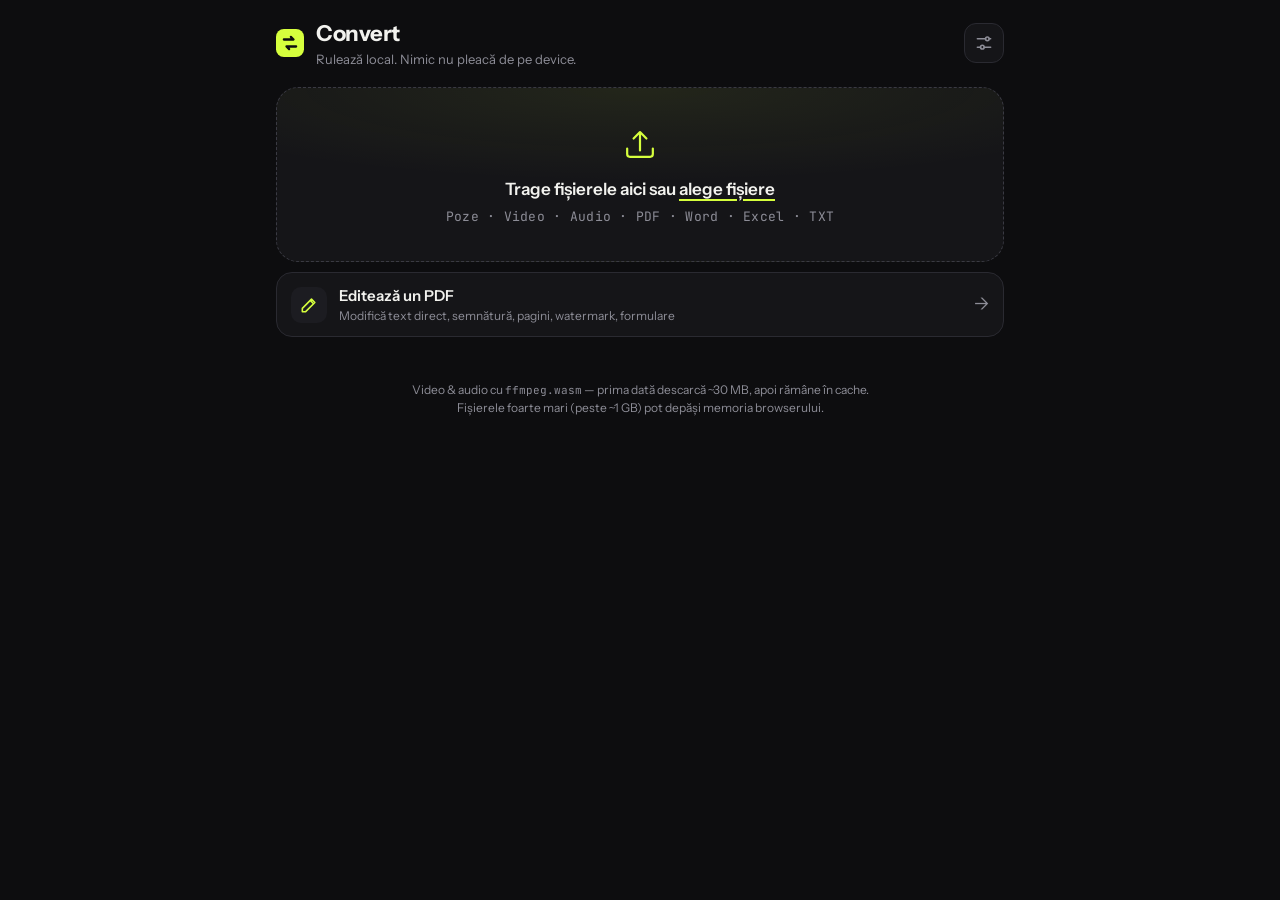
<file: index.html>
<!doctype html>
<html lang="ro">
<head>
<meta charset="utf-8">
<meta name="viewport" content="width=device-width, initial-scale=1, maximum-scale=1, user-scalable=no, viewport-fit=cover">
<title>Convert</title>
<meta name="description" content="Convertor local de fișiere: poze, video, audio, PDF, Word. Fără limite, fără upload.">
<meta name="theme-color" content="#0d0d0f">
<meta name="apple-mobile-web-app-capable" content="yes">
<meta name="mobile-web-app-capable" content="yes">
<meta name="apple-mobile-web-app-status-bar-style" content="black-translucent">
<meta name="apple-mobile-web-app-title" content="Convert">
<link rel="manifest" href="manifest.webmanifest">
<link rel="icon" href="icon.svg" type="image/svg+xml">
<link rel="apple-touch-icon" href="icon-180.png">
<link rel="preconnect" href="https://fonts.googleapis.com">
<link rel="preconnect" href="https://fonts.gstatic.com" crossorigin>
<link href="https://fonts.googleapis.com/css2?family=Instrument+Sans:wght@400;500;600;700&family=JetBrains+Mono:wght@400;600&display=swap" rel="stylesheet">
<link rel="stylesheet" href="style.css">
</head>
<body>
<div class="app">
  <header class="top">
    <div class="brand">
      <span class="logo" aria-hidden="true">
        <svg viewBox="0 0 32 32" width="28" height="28"><rect width="32" height="32" rx="9" fill="var(--accent)"/><path d="M9 12h11l-3-3M23 20H12l3 3" stroke="#0d0d0f" stroke-width="2.6" fill="none" stroke-linecap="round" stroke-linejoin="round"/></svg>
      </span>
      <div>
        <h1>Convert</h1>
        <p class="tag">Rulează local. Nimic nu pleacă de pe device.</p>
      </div>
    </div>
    <button class="icon-btn" id="settingsBtn" aria-label="Setări" title="Setări">
      <svg viewBox="0 0 24 24" width="20" height="20"><path fill="none" stroke="currentColor" stroke-width="1.8" stroke-linecap="round" d="M4 7h10M18 7h2M4 17h4M12 17h8"/><circle cx="16" cy="7" r="2.2" fill="none" stroke="currentColor" stroke-width="1.8"/><circle cx="10" cy="17" r="2.2" fill="none" stroke="currentColor" stroke-width="1.8"/></svg>
    </button>
  </header>

  <section class="settings" id="settings" hidden>
    <div class="set-grid">
      <label class="set">
        <span>Calitate JPG / WebP <b id="qVal">90</b></span>
        <input type="range" id="optQuality" min="40" max="100" value="90">
      </label>
      <label class="set">
        <span>Calitate video</span>
        <select id="optVideoQ">
          <option value="20">Mare (fișier mai mare)</option>
          <option value="23" selected>Normală</option>
          <option value="28">Mică (fișier mic)</option>
        </select>
      </label>
      <label class="set">
        <span>Rezoluție PDF → poze</span>
        <select id="optDpi">
          <option value="1.5">108 dpi (rapid)</option>
          <option value="2.5" selected>180 dpi</option>
          <option value="4.17">300 dpi (print)</option>
        </select>
      </label>
      <label class="set">
        <span>GIF: lățime / fps</span>
        <span class="pair">
          <select id="optGifW"><option value="320">320px</option><option value="480" selected>480px</option><option value="720">720px</option><option value="-1">original</option></select>
          <select id="optGifFps"><option>10</option><option selected>15</option><option>24</option></select>
        </span>
      </label>
      <label class="set">
        <span>Poze: latura maximă</span>
        <select id="optMaxImg">
          <option value="0" selected>Original</option>
          <option value="3840">3840 px (4K)</option>
          <option value="2560">2560 px</option>
          <option value="1920">1920 px</option>
          <option value="1280">1280 px</option>
          <option value="800">800 px</option>
        </select>
      </label>
      <label class="set">
        <span>Video: rezoluție maximă</span>
        <select id="optMaxVid">
          <option value="0" selected>Originală</option>
          <option value="1080">1080p</option>
          <option value="720">720p</option>
          <option value="480">480p</option>
        </select>
      </label>
      <label class="set check">
        <input type="checkbox" id="optForceH264">
        <span>Video: re-encodează mereu în H.264 <small>(tăiere exactă la cadru, merge pe orice device, dar e mai lent)</small></span>
      </label>
      <label class="set check">
        <input type="checkbox" id="optMergePdf" checked>
        <span>Mai multe poze → PDF: <small>toate într-un singur PDF</small></span>
      </label>
    </div>
  </section>

  <label class="drop" id="drop">
    <input type="file" id="fileInput" multiple>
    <div class="drop-inner">
      <div class="drop-icon" aria-hidden="true">
        <svg viewBox="0 0 48 48" width="44" height="44"><path d="M24 31V11m0 0-7 7m7-7 7 7" fill="none" stroke="currentColor" stroke-width="2.4" stroke-linecap="round" stroke-linejoin="round"/><path d="M10 29v6a3 3 0 0 0 3 3h22a3 3 0 0 0 3-3v-6" fill="none" stroke="currentColor" stroke-width="2.4" stroke-linecap="round"/></svg>
      </div>
      <p class="drop-title"><span class="desk">Trage fișierele aici sau </span><u>alege fișiere</u></p>
      <p class="drop-sub">Poze · Video · Audio · PDF · Word · Excel · TXT</p>
    </div>
  </label>

  <a class="edit-link" href="edit.html">
    <span class="el-ico" aria-hidden="true"><svg viewBox="0 0 24 24" width="20" height="20"><path d="M4 20h4L19 9l-4-4L4 16v4Z" fill="none" stroke="currentColor" stroke-width="1.9" stroke-linejoin="round"/><path d="m13.5 6.5 4 4" stroke="currentColor" stroke-width="1.9"/></svg></span>
    <span><b>Editează un PDF</b><small>Modifică text direct, semnătură, pagini, watermark, formulare</small></span>
    <span class="el-arrow" aria-hidden="true">→</span>
  </a>

  <section class="bulk" id="bulk" hidden>
    <div class="bulk-row">
      <span class="bulk-label">Toate în</span>
      <div class="chips" id="bulkChips"></div>
    </div>
    <div class="bulk-actions">
      <button class="btn ghost" id="clearBtn">Golește</button>
      <button class="btn ghost" id="zipBtn" hidden>Descarcă tot (.zip)</button>
      <button class="btn primary" id="goBtn">Convertește tot</button>
    </div>
  </section>

  <ul class="queue" id="queue"></ul>

  <footer class="foot">
    <p>Video &amp; audio cu <span class="mono">ffmpeg.wasm</span> — prima dată descarcă ~30 MB, apoi rămâne în cache. Fișierele foarte mari (peste ~1 GB) pot depăși memoria browserului.</p>
  </footer>
</div>

<template id="itemTpl">
  <li class="item">
    <div class="thumb"><span class="ext"></span></div>
    <div class="body">
      <div class="row1">
        <span class="name"></span>
        <button class="x" aria-label="Scoate">×</button>
      </div>
      <div class="meta"><span class="size"></span><span class="arrow">→</span><span class="target">alege format</span></div>
      <div class="chips targets"></div>
      <div class="tools" hidden>
        <button class="tool-toggle" type="button">✂ Taie · Loop · Sunet</button>
        <div class="trim" hidden>
          <div class="pv-wrap"><video class="pv" playsinline muted preload="metadata"></video></div>
          <div class="tl" hidden>
            <div class="tl-track"><div class="tl-sel"></div><div class="tl-head"></div></div>
            <input type="range" class="tl-a" min="0" max="1000" value="0" step="1" aria-label="Început">
            <input type="range" class="tl-b" min="0" max="1000" value="1000" step="1" aria-label="Final">
          </div>
          <div class="trim-row">
            <label>De la <input class="t-start" placeholder="0:00" autocomplete="off"></label>
            <button type="button" class="mini set-a" title="Începe de la cadrul curent">⇤ aici</button>
            <label>Până la <input class="t-end" placeholder="final" autocomplete="off"></label>
            <button type="button" class="mini set-b" title="Termină la cadrul curent">aici ⇥</button>
            <span class="dur"></span>
          </div>
          <div class="trim-row">
            <label>Loop
              <select class="t-loop">
                <option value="off">fără</option>
                <option value="2">×2</option>
                <option value="3">×3</option>
                <option value="5">×5</option>
                <option value="10">×10</option>
                <option value="until">până la… sec</option>
                <option value="boom" class="vid-only">boomerang ⇄</option>
              </select>
            </label>
            <label class="t-secs-wrap" hidden><input class="t-secs" type="number" min="1" max="3600" value="15" inputmode="numeric"> sec</label>
            <label class="chk t-mute-wrap"><input type="checkbox" class="t-mute"> Fără sunet</label>
          </div>
        </div>
      </div>
      <div class="status">
        <div class="bar"><i></i></div>
        <span class="msg"></span>
      </div>
      <div class="outs"></div>
    </div>
  </li>
</template>

<div class="toast" id="toast" hidden></div>
<script type="module" src="app.js"></script>
</body>
</html>
</file>
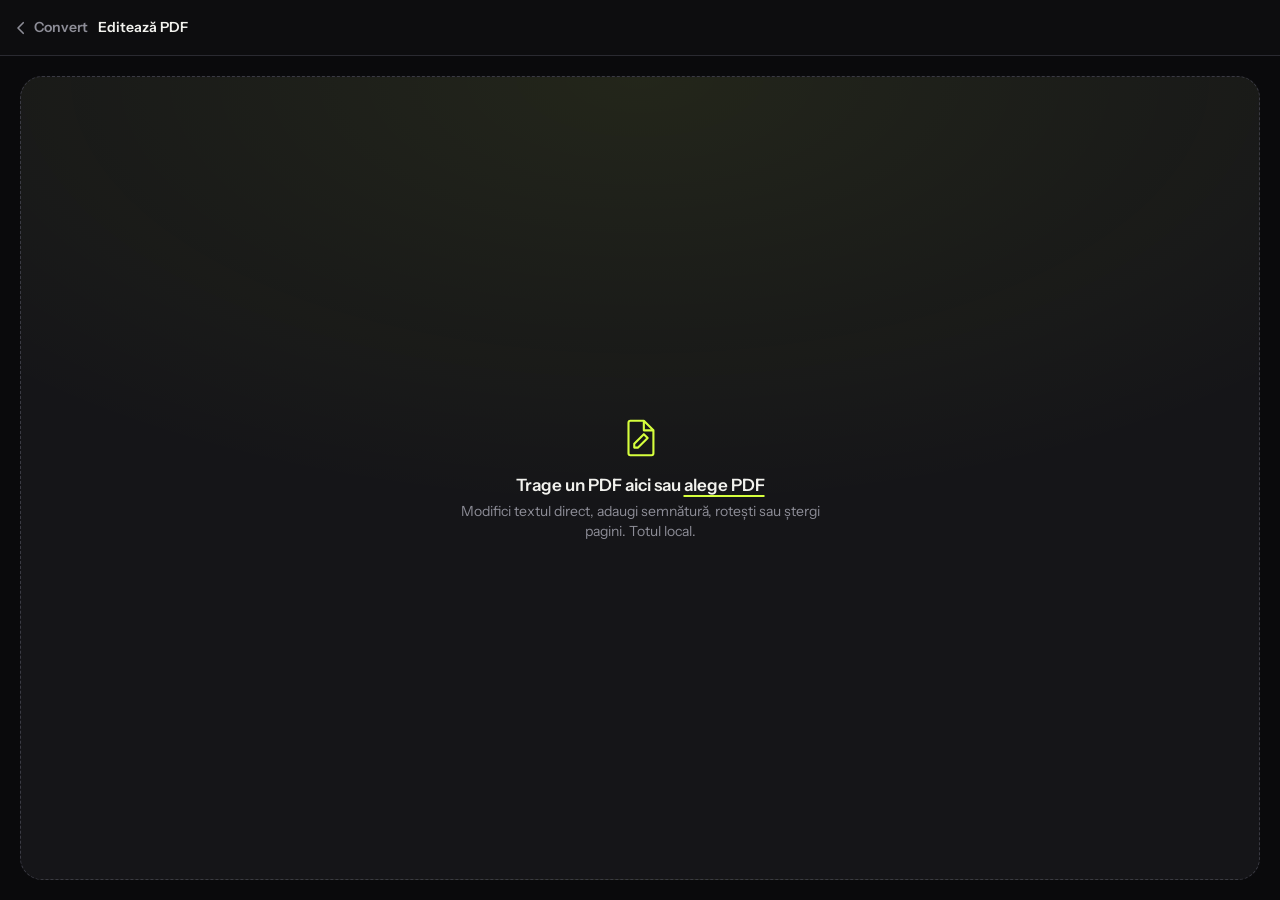
<file: edit.html>
<!doctype html>
<html lang="ro">
<head>
<meta charset="utf-8">
<meta name="viewport" content="width=device-width, initial-scale=1, maximum-scale=1, user-scalable=no, viewport-fit=cover">
<title>Editează PDF</title>
<meta name="theme-color" content="#0d0d0f">
<meta name="apple-mobile-web-app-capable" content="yes">
<meta name="apple-mobile-web-app-status-bar-style" content="black-translucent">
<link rel="manifest" href="manifest.webmanifest">
<link rel="icon" href="icon.svg" type="image/svg+xml">
<link rel="apple-touch-icon" href="icon-180.png">
<link rel="preconnect" href="https://fonts.googleapis.com">
<link rel="preconnect" href="https://fonts.gstatic.com" crossorigin>
<link href="https://fonts.googleapis.com/css2?family=Instrument+Sans:wght@400;500;600;700&family=JetBrains+Mono:wght@400;600&display=swap" rel="stylesheet">
<link rel="stylesheet" href="edit.css">
</head>
<body>
<header class="top">
  <a class="back" href="./" aria-label="Înapoi la Convert">
    <svg viewBox="0 0 24 24" width="18" height="18"><path d="M15 5l-7 7 7 7" fill="none" stroke="currentColor" stroke-width="2.2" stroke-linecap="round" stroke-linejoin="round"/></svg>
    <span>Convert</span>
  </a>
  <span class="fname" id="fname">Editează PDF</span>
  <div class="top-actions" id="topActions" hidden>
    <button class="ibtn" id="undoBtn" title="Anulează (Ctrl+Z)" aria-label="Anulează" disabled>
      <svg viewBox="0 0 24 24" width="18" height="18"><path d="M9 14 4 9l5-5" fill="none" stroke="currentColor" stroke-width="2" stroke-linecap="round" stroke-linejoin="round"/><path d="M4 9h10.5a5.5 5.5 0 0 1 0 11H11" fill="none" stroke="currentColor" stroke-width="2" stroke-linecap="round"/></svg>
    </button>
    <div class="zoom">
      <button class="ibtn" id="zoomOut" aria-label="Micșorează">−</button>
      <button class="zval" id="zoomFit" title="Potrivește pe lățime">100%</button>
      <button class="ibtn" id="zoomIn" aria-label="Mărește">+</button>
    </div>
    <button class="btn" id="pagesBtn">Pagini</button>
    <button class="btn" id="docBtn">Document</button>
    <button class="btn primary" id="saveBtn">Salvează</button>
  </div>
</header>

<nav class="tools" id="tools" hidden>
  <button class="tool on" data-tool="select" title="Selectează / mută"><svg viewBox="0 0 24 24"><path d="M5 3l14 8-6.5 1.5L9 19z"/></svg><span>Mută</span></button>
  <button class="tool" data-tool="edit" title="Click pe un text din PDF ca să-l modifici"><svg viewBox="0 0 24 24"><path d="M4 20h4L19 9l-4-4L4 16v4Z"/><path d="m13.5 6.5 4 4"/></svg><span>Editează text</span></button>
  <button class="tool" data-tool="text" title="Adaugă text nou"><svg viewBox="0 0 24 24"><path d="M5 6V4h14v2M12 4v16M9 20h6"/></svg><span>Text nou</span></button>
  <button class="tool" data-tool="draw" title="Desenează"><svg viewBox="0 0 24 24"><path d="M3 17c3-1 4-6 7-6s2 5 5 5 3-4 6-5"/></svg><span>Desen</span></button>
  <button class="tool" data-tool="sign" title="Semnătură"><svg viewBox="0 0 24 24"><path d="M3 19h18M5 15c2-6 4-9 5-8s-2 8 0 8 3-4 4-4 1 3 2 3 2-1 3-2"/></svg><span>Semnătură</span></button>
  <button class="tool" data-tool="image" title="Adaugă poză"><svg viewBox="0 0 24 24"><rect x="3" y="5" width="18" height="14" rx="2"/><circle cx="9" cy="10" r="1.6"/><path d="m4 18 5-5 4 4 3-3 4 4"/></svg><span>Poză</span></button>
  <button class="tool" data-tool="whiteout" title="Acoperă o zonă"><svg viewBox="0 0 24 24"><rect x="4" y="7" width="16" height="10" rx="1.5"/><path d="M8 12h8" stroke-dasharray="2 2"/></svg><span>Acoperă</span></button>
  <button class="tool" data-tool="highlight" title="Marcator"><svg viewBox="0 0 24 24"><path d="M5 19h6M14 4l6 6-8 8H8v-4z"/></svg><span>Marcator</span></button>
  <button class="tool" data-tool="crop" title="Decupează pagina"><svg viewBox="0 0 24 24"><path d="M7 3v14h14M3 7h14v14"/></svg><span>Decupează</span></button>
</nav>

<div class="props" id="props" hidden></div>
<div class="banner" id="banner" hidden></div>

<main class="viewer" id="viewer">
  <label class="empty" id="empty">
    <input type="file" id="pdfInput" accept="application/pdf,.pdf">
    <div class="empty-inner">
      <svg viewBox="0 0 48 48" width="46" height="46"><path d="M14 6h14l10 10v24a2 2 0 0 1-2 2H14a2 2 0 0 1-2-2V8a2 2 0 0 1 2-2Z" fill="none" stroke="currentColor" stroke-width="2.2" stroke-linejoin="round"/><path d="M28 6v10h10M18 30l10-10 4 4-10 10h-4z" fill="none" stroke="currentColor" stroke-width="2.2" stroke-linejoin="round"/></svg>
      <p class="e-title"><span class="desk">Trage un PDF aici sau </span><u>alege PDF</u></p>
      <p class="e-sub">Modifici textul direct, adaugi semnătură, rotești sau ștergi pagini. Totul local.</p>
    </div>
  </label>
  <div class="pages" id="pages"></div>
</main>

<aside class="sheet" id="pagesSheet" hidden>
  <div class="sheet-head"><b>Pagini</b><span class="muted" id="pagesCount"></span><button class="ibtn close" data-close aria-label="Închide">×</button></div>
  <div class="thumbs" id="thumbs"></div>
</aside>

<aside class="sheet" id="docSheet" hidden>
  <div class="sheet-head"><b>Document</b><button class="ibtn close" data-close aria-label="Închide">×</button></div>
  <section class="doc-sec">
    <label class="row-check"><input type="checkbox" id="numOn"> <b>Numerotare pagini</b></label>
    <div class="grid2">
      <label>Poziție
        <select id="numPos"><option value="bc">Jos centru</option><option value="br">Jos dreapta</option><option value="bl">Jos stânga</option><option value="tc">Sus centru</option><option value="tr">Sus dreapta</option></select>
      </label>
      <label>Format
        <select id="numFmt"><option value="n">1</option><option value="n/N">1 / 10</option><option value="p">Pagina 1 din 10</option></select>
      </label>
      <label>Mărime <input type="number" id="numSize" value="10" min="6" max="36"></label>
      <label>Începe de la pagina <input type="number" id="numFrom" value="1" min="1"></label>
    </div>
  </section>
  <section class="doc-sec">
    <label class="row-check"><input type="checkbox" id="wmOn"> <b>Watermark</b></label>
    <div class="grid2">
      <label class="span2">Text <input type="text" id="wmText" value="CONFIDENȚIAL"></label>
      <label>Mărime <input type="number" id="wmSize" value="64" min="10" max="200"></label>
      <label>Opacitate <input type="range" id="wmOpacity" min="5" max="60" value="18"></label>
      <label>Culoare <input type="color" id="wmColor" value="#d0342c"></label>
      <label>Unghi
        <select id="wmAngle"><option value="45">Diagonal</option><option value="0">Orizontal</option></select>
      </label>
    </div>
  </section>
  <section class="doc-sec">
    <label class="row-check"><input type="checkbox" id="flatOn"> <b>Șterge definitiv textul acoperit</b></label>
    <p class="muted small" style="padding:0">Textul pe care l-ai modificat sau acoperit rămâne ascuns sub petic și poate fi copiat din PDF. Bifează asta ca să dispară complet (paginile editate devin imagine, textul lor nu mai e selectabil).</p>
  </section>
  <p class="muted small">Numerotarea și watermark-ul se aplică la salvare, pe toate paginile.</p>
</aside>

<div class="cropbar" id="cropbar" hidden>
  <span>Trage un dreptunghi pe pagină.</span>
  <button class="btn" id="cropAll">Aplică pe toate paginile</button>
  <button class="btn ghost" id="cropClear">Șterge decuparea</button>
</div>

<dialog class="dlg" id="signDlg">
  <form method="dialog" class="dlg-inner">
    <div class="sheet-head"><b>Semnătură</b><button class="ibtn close" value="cancel" aria-label="Închide">×</button></div>
    <div class="saved-signs" id="savedSigns"></div>
    <div class="pad-wrap"><canvas id="pad"></canvas><span class="pad-hint">Semnează aici</span></div>
    <div class="pad-tools">
      <button type="button" class="swatch on" data-c="#111111" style="--c:#111111" aria-label="Negru"></button>
      <button type="button" class="swatch" data-c="#1e3fae" style="--c:#1e3fae" aria-label="Albastru"></button>
      <button type="button" class="btn ghost" id="padClear">Șterge</button>
      <label class="row-check small"><input type="checkbox" id="padKeep" checked> Ține minte</label>
      <button type="button" class="btn primary" id="padUse">Pune pe pagină</button>
    </div>
  </form>
</dialog>

<div class="result" id="result" hidden></div>
<div class="toast" id="toast" hidden></div>
<input type="file" id="imgInput" accept="image/*" hidden>
<script type="module" src="edit.js"></script>
</body>
</html>
</file>
<file: style.css>
:root {
  --bg: #0d0d0f;
  --panel: #151518;
  --panel-2: #1c1c21;
  --line: #2a2a31;
  --text: #f2f2ee;
  --muted: #8d8d97;
  --accent: #d6ff3d;
  --accent-ink: #0d0d0f;
  --ok: #7ee8a2;
  --err: #ff6b6b;
  --radius: 16px;
  --mono: "JetBrains Mono", ui-monospace, SFMono-Regular, Menlo, monospace;
  --sans: "Instrument Sans", system-ui, -apple-system, "Segoe UI", sans-serif;
  color-scheme: dark;
}

[hidden] { display: none !important; }
* { box-sizing: border-box; -webkit-tap-highlight-color: transparent; }
html, body {
  margin: 0; background: var(--bg); color: var(--text);
  font-family: var(--sans); font-size: 15px; line-height: 1.45;
  overscroll-behavior: none;
  -webkit-text-size-adjust: 100%;
  scrollbar-width: none;
}
html::-webkit-scrollbar, body::-webkit-scrollbar { display: none; }
button, select, input { font: inherit; color: inherit; }
button { cursor: pointer; }
.mono { font-family: var(--mono); font-size: .92em; }

.app {
  max-width: 760px; margin: 0 auto;
  padding: calc(env(safe-area-inset-top) + 18px) max(16px, env(safe-area-inset-right)) calc(env(safe-area-inset-bottom) + 28px) max(16px, env(safe-area-inset-left));
}

/* header */
.top { display: flex; align-items: center; justify-content: space-between; margin-bottom: 18px; }
.brand { display: flex; gap: 12px; align-items: center; }
.logo { display: grid; }
h1 { margin: 0; font-size: 22px; font-weight: 700; letter-spacing: -.02em; }
.tag { margin: 0; color: var(--muted); font-size: 13px; }
.icon-btn {
  width: 40px; height: 40px; border-radius: 12px; border: 1px solid var(--line);
  background: var(--panel); display: grid; place-items: center; color: var(--muted);
}
.icon-btn[aria-expanded="true"] { color: var(--accent); border-color: var(--accent); }

/* settings */
.settings { background: var(--panel); border: 1px solid var(--line); border-radius: var(--radius); padding: 14px; margin-bottom: 14px; }
.set-grid { display: grid; grid-template-columns: 1fr 1fr; gap: 12px 16px; }
.set { display: flex; flex-direction: column; gap: 6px; font-size: 13px; color: var(--muted); }
.set b { color: var(--text); font-family: var(--mono); font-weight: 600; }
.set select { background: var(--panel-2); border: 1px solid var(--line); border-radius: 10px; padding: 8px 10px; width: 100%; }
.set .pair { display: flex; gap: 8px; }
.set.check { flex-direction: row; align-items: flex-start; gap: 10px; grid-column: span 2; color: var(--text); }
.set.check small { color: var(--muted); }
.set input[type=checkbox] { accent-color: var(--accent); width: 18px; height: 18px; margin: 1px 0 0; flex: none; }
.set input[type=range] { accent-color: var(--accent); width: 100%; }

/* dropzone */
.drop {
  display: block; position: relative; border: 1.5px dashed #3a3a43; border-radius: 22px;
  background:
    radial-gradient(120% 90% at 50% 0%, rgba(214,255,61,.07), transparent 60%),
    var(--panel);
  padding: 34px 16px; text-align: center; cursor: pointer; transition: border-color .15s, transform .15s;
}
.drop input { position: absolute; inset: 0; opacity: 0; cursor: pointer; width: 100%; }
.drop.over { border-color: var(--accent); transform: scale(1.01); }
.drop-icon { color: var(--accent); margin-bottom: 6px; }
.drop-title { margin: 0; font-size: 17px; font-weight: 600; }
.drop-title u { text-decoration-color: var(--accent); text-underline-offset: 4px; text-decoration-thickness: 2px; }
.drop-sub { margin: 6px 0 0; color: var(--muted); font-size: 13px; font-family: var(--mono); letter-spacing: .02em; }
@media (hover: none) { .desk { display: none; } .drop-title u { text-transform: capitalize; } }

/* bulk */
.bulk { margin-top: 16px; display: flex; flex-direction: column; gap: 12px; }
.bulk-row { display: flex; align-items: center; gap: 10px; flex-wrap: wrap; }
.bulk-label { color: var(--muted); font-size: 13px; }
.bulk-actions { display: flex; gap: 8px; justify-content: flex-end; flex-wrap: wrap; }
.btn { border-radius: 12px; padding: 10px 16px; font-weight: 600; border: 1px solid var(--line); background: var(--panel); }
.btn.primary { background: var(--accent); color: var(--accent-ink); border-color: var(--accent); }
.btn.primary:disabled { opacity: .5; }
.btn.ghost { background: transparent; }

/* chips */
.chips { display: flex; flex-wrap: wrap; gap: 6px; }
.chip {
  font-family: var(--mono); font-size: 12px; font-weight: 600; letter-spacing: .04em;
  padding: 6px 10px; border-radius: 9px; border: 1px solid var(--line); background: var(--panel-2); color: var(--text);
}
.chip.on { background: var(--accent); color: var(--accent-ink); border-color: var(--accent); }
.chip.tool { border-style: dashed; }
.chip.tool.on { border-style: solid; }

/* edit link */
.edit-link {
  margin-top: 10px; display: flex; align-items: center; gap: 12px; text-decoration: none; color: var(--text);
  background: var(--panel); border: 1px solid var(--line); border-radius: var(--radius); padding: 12px 14px;
}
.edit-link .el-ico { width: 36px; height: 36px; border-radius: 10px; display: grid; place-items: center; background: var(--panel-2); color: var(--accent); flex: none; }
.edit-link b { display: block; font-weight: 600; }
.edit-link small { display: block; color: var(--muted); font-size: 12px; }
.edit-link .el-arrow { margin-left: auto; color: var(--muted); font-size: 18px; }

/* trim tools */
.tools { display: flex; flex-direction: column; gap: 8px; }
.tool-toggle { align-self: flex-start; background: none; border: 1px solid var(--line); border-radius: 9px; padding: 5px 10px; font-size: 12px; color: var(--muted); }
.tool-toggle.on { color: var(--accent); border-color: var(--accent); }
.trim { display: flex; flex-direction: column; gap: 10px; font-size: 12px; color: var(--muted); }
.trim-row { display: flex; flex-wrap: wrap; gap: 8px 10px; align-items: center; }
.pv-wrap { border-radius: 12px; overflow: hidden; background: #000; max-width: 420px; }
.pv-wrap:empty, .pv-wrap.off { display: none; }
.pv { display: block; width: 100%; max-height: 240px; background: #000; }
.tl { position: relative; height: 34px; max-width: 420px; touch-action: none; }
.tl-track { position: absolute; left: 11px; right: 11px; top: 14px; height: 6px; border-radius: 3px; background: var(--panel-2); border: 1px solid var(--line); }
.tl-sel { position: absolute; top: -1px; bottom: -1px; background: var(--accent); border-radius: 3px; }
.tl-head { position: absolute; top: -5px; width: 2px; height: 16px; background: #fff; border-radius: 1px; margin-left: -1px; pointer-events: none; }
.tl input[type=range] { position: absolute; inset: 0; width: 100%; margin: 0; background: none; pointer-events: none; -webkit-appearance: none; appearance: none; height: 34px; }
.tl input[type=range]::-webkit-slider-thumb { -webkit-appearance: none; pointer-events: auto; width: 22px; height: 22px; border-radius: 50%; background: var(--accent); border: 3px solid var(--bg); box-shadow: 0 0 0 1px var(--accent); cursor: grab; }
.tl input[type=range]::-moz-range-thumb { pointer-events: auto; width: 16px; height: 16px; border-radius: 50%; background: var(--accent); border: 3px solid var(--bg); box-shadow: 0 0 0 1px var(--accent); cursor: grab; }
.tl input[type=range]::-moz-range-track { background: none; }
.mini { background: var(--panel-2); border: 1px solid var(--line); border-radius: 8px; padding: 5px 8px; font-size: 12px; color: var(--text); font-family: var(--mono); }
.trim select, .trim .t-secs { background: var(--panel-2); border: 1px solid var(--line); border-radius: 8px; padding: 5px 8px; font-size: 13px; color: var(--text); }
.trim .t-secs { width: 64px; font-family: var(--mono); }
.trim label { display: flex; align-items: center; gap: 6px; }
.trim input:not([type]) , .trim .t-start, .trim .t-end {
  width: 78px; background: var(--panel-2); border: 1px solid var(--line); border-radius: 8px; padding: 6px 8px; font-family: var(--mono); font-size: 13px;
}
.trim .chk input { accent-color: var(--accent); width: 16px; height: 16px; margin: 0; }
.trim .dur { font-family: var(--mono); }

/* queue */
.queue { list-style: none; margin: 16px 0 0; padding: 0; display: flex; flex-direction: column; gap: 10px; }
.item { display: flex; gap: 12px; background: var(--panel); border: 1px solid var(--line); border-radius: var(--radius); padding: 12px; }
.thumb {
  flex: none; width: 56px; height: 56px; border-radius: 12px; background: var(--panel-2) center/cover no-repeat;
  display: grid; place-items: center; overflow: hidden; border: 1px solid var(--line);
}
.thumb .ext { font-family: var(--mono); font-size: 11px; font-weight: 600; color: var(--muted); }
.thumb.has-img .ext { display: none; }
.body { flex: 1; min-width: 0; display: flex; flex-direction: column; gap: 6px; }
.row1 { display: flex; gap: 8px; align-items: flex-start; }
.name { flex: 1; min-width: 0; font-weight: 600; overflow: hidden; text-overflow: ellipsis; white-space: nowrap; }
.x { border: 0; background: none; color: var(--muted); font-size: 20px; line-height: 1; padding: 0 2px; }
.meta { display: flex; gap: 8px; align-items: center; font-family: var(--mono); font-size: 12px; color: var(--muted); }
.meta .target { color: var(--text); }
.meta .target.set { color: var(--accent); }
.status { display: none; align-items: center; gap: 10px; }
.item.busy .status, .item.done .status, .item.fail .status { display: flex; }
.bar { flex: 1; height: 5px; border-radius: 3px; background: var(--panel-2); overflow: hidden; }
.bar i { display: block; height: 100%; width: 0; background: var(--accent); border-radius: 3px; transition: width .2s; }
.item.busy .bar i.indet { width: 35% !important; animation: indet 1.1s ease-in-out infinite; }
@keyframes indet { 0% { transform: translateX(-100%); } 100% { transform: translateX(300%); } }
.msg { font-size: 12px; color: var(--muted); font-family: var(--mono); white-space: nowrap; }
.item.done .bar i { background: var(--ok); width: 100% !important; }
.item.done .msg { color: var(--ok); }
.item.fail .bar i { background: var(--err); width: 100% !important; }
.item.fail .msg { color: var(--err); white-space: normal; overflow-wrap: anywhere; font-family: var(--sans); font-size: 13px; }
.item.busy .targets, .item.busy .x { pointer-events: none; opacity: .5; }
.outs { display: flex; flex-wrap: wrap; gap: 6px; }
.outs:empty { display: none; }
.out {
  display: inline-flex; align-items: center; gap: 6px; text-decoration: none; color: var(--accent-ink);
  background: var(--accent); border-radius: 10px; padding: 7px 11px; font-size: 13px; font-weight: 600; border: 0;
}
.out.sec { background: var(--panel-2); color: var(--text); border: 1px solid var(--line); }
.out small { font-family: var(--mono); font-weight: 400; opacity: .7; }
.note { font-size: 12px; color: var(--muted); }

.foot { margin-top: 28px; color: var(--muted); font-size: 12px; text-align: center; }
.foot p { margin: 0 auto; max-width: 480px; }

.toast {
  position: fixed; left: 50%; bottom: calc(env(safe-area-inset-bottom) + 18px); transform: translateX(-50%);
  background: var(--panel-2); border: 1px solid var(--line); padding: 10px 14px; border-radius: 12px; font-size: 13px;
  max-width: calc(100% - 32px); box-shadow: 0 10px 30px rgba(0,0,0,.4); z-index: 10;
}

/* offscreen renderer for docx/txt → pdf */
.render-host {
  position: absolute; left: 0; top: 0; z-index: -1; opacity: 0; pointer-events: none;
  width: max-content; background: #fff; color: #000;
}
.render-host section.docx { margin: 0 !important; box-shadow: none !important; }
.txt-page {
  width: 794px; min-height: 1123px; padding: 76px 72px; background: #fff; color: #111;
  font: 13px/1.55 "Instrument Sans", Arial, sans-serif; white-space: pre-wrap; word-wrap: break-word;
}

@media (max-width: 520px) {
  .set-grid { grid-template-columns: 1fr; }
  .set.check { grid-column: auto; }
  .bulk-actions .btn { flex: 1; }
  .drop { padding: 28px 16px; }
}
.sheet-host { padding: 0; font: 12px/1.35 Arial, sans-serif; }
.sheet-host h3 { margin: 0 0 8px; font: 600 14px Arial, sans-serif; }
.sheet-host table { border-collapse: collapse; }
.sheet-host td, .sheet-host th { border: 1px solid #c8c8c8; padding: 3px 6px; white-space: nowrap; color: #111; }
.sheet-host tr:first-child td { background: #f1f3f5; font-weight: 600; }
</file>
<file: edit.css>
:root {
  --bg: #0d0d0f; --panel: #151518; --panel-2: #1c1c21; --line: #2a2a31; --text: #f2f2ee; --muted: #8d8d97;
  --accent: #d6ff3d; --accent-ink: #0d0d0f; --sel: #4d8dff; --err: #ff6b6b;
  --mono: "JetBrains Mono", ui-monospace, Menlo, monospace; --sans: "Instrument Sans", system-ui, -apple-system, "Segoe UI", sans-serif;
  --top-h: 56px; --tools-h: 58px;
  color-scheme: dark;
}
[hidden] { display: none !important; }
* { box-sizing: border-box; -webkit-tap-highlight-color: transparent; }
html, body { margin: 0; height: 100%; background: var(--bg); color: var(--text); font: 14px/1.4 var(--sans); overscroll-behavior: none; -webkit-text-size-adjust: 100%; }
body { display: flex; flex-direction: column; overflow: hidden; }
button, select, input { font: inherit; color: inherit; }
button { cursor: pointer; }
.muted { color: var(--muted); } .small { font-size: 12px; }

/* top bar */
.top {
  height: calc(var(--top-h) + env(safe-area-inset-top)); padding: env(safe-area-inset-top) 12px 0; flex: none;
  display: flex; align-items: center; gap: 10px; border-bottom: 1px solid var(--line); background: var(--bg); z-index: 5;
}
.back { display: flex; align-items: center; gap: 4px; color: var(--muted); text-decoration: none; font-weight: 600; }
.back:hover { color: var(--text); }
.fname { flex: 1; min-width: 0; font-weight: 600; white-space: nowrap; overflow: hidden; text-overflow: ellipsis; }
.top-actions { display: flex; align-items: center; gap: 6px; }
.btn { border-radius: 10px; padding: 8px 13px; font-weight: 600; border: 1px solid var(--line); background: var(--panel); white-space: nowrap; }
.btn.primary { background: var(--accent); color: var(--accent-ink); border-color: var(--accent); }
.btn.ghost { background: transparent; }
.btn:disabled { opacity: .45; }
.ibtn { width: 36px; height: 36px; border-radius: 10px; border: 1px solid var(--line); background: var(--panel); display: grid; place-items: center; font-size: 18px; line-height: 1; padding: 0; }
.ibtn:disabled { opacity: .35; }
.zoom { display: flex; align-items: center; gap: 2px; }
.zoom .ibtn { width: 30px; }
.zval { background: none; border: 0; font-family: var(--mono); font-size: 12px; min-width: 46px; color: var(--muted); }

/* tools */
.tools {
  flex: none; display: flex; gap: 4px; padding: 6px 10px; overflow-x: auto; scrollbar-width: none; border-bottom: 1px solid var(--line); background: var(--bg); z-index: 4;
}
.tools::-webkit-scrollbar { display: none; }
.tool {
  flex: none; display: flex; align-items: center; gap: 7px; padding: 7px 11px; border-radius: 10px; border: 1px solid transparent; background: none; color: var(--muted); font-weight: 500;
}
.tool svg { width: 18px; height: 18px; fill: none; stroke: currentColor; stroke-width: 1.8; stroke-linecap: round; stroke-linejoin: round; }
.tool:hover { color: var(--text); background: var(--panel); }
.tool.on { color: var(--accent-ink); background: var(--accent); }

/* props bar */
.props {
  flex: none; display: flex; align-items: center; gap: 8px; padding: 7px 12px; border-bottom: 1px solid var(--line); background: var(--panel); overflow-x: auto; scrollbar-width: none; z-index: 4;
}
.props::-webkit-scrollbar { display: none; }
.props .lbl { color: var(--muted); font-size: 12px; white-space: nowrap; }
.props select, .props input[type=number] { background: var(--panel-2); border: 1px solid var(--line); border-radius: 8px; padding: 5px 7px; }
.props input[type=number] { width: 58px; font-family: var(--mono); }
.props .sep { width: 1px; height: 22px; background: var(--line); flex: none; }
.tog { min-width: 32px; height: 32px; border-radius: 8px; border: 1px solid var(--line); background: var(--panel-2); font-weight: 700; padding: 0 8px; }
.tog.on { background: var(--accent); color: var(--accent-ink); border-color: var(--accent); }
.swatch { width: 24px; height: 24px; border-radius: 50%; border: 2px solid var(--panel); background: var(--c); box-shadow: 0 0 0 1px var(--line); padding: 0; flex: none; }
.swatch.on { box-shadow: 0 0 0 2px var(--accent); }
.props input[type=color] { width: 28px; height: 28px; border: 0; padding: 0; background: none; border-radius: 6px; }
.del { color: var(--err); }

.banner { flex: none; padding: 8px 14px; background: #1d2410; color: #d9f7a0; font-size: 13px; border-bottom: 1px solid var(--line); }

/* viewer */
.viewer { flex: 1; overflow: auto; position: relative; background: #0a0a0c; overscroll-behavior: contain; scrollbar-width: thin; scrollbar-color: #2a2a31 transparent; }
.empty { position: absolute; inset: 20px; display: grid; place-items: center; border: 1.5px dashed #3a3a43; border-radius: 22px; cursor: pointer; text-align: center; padding: 20px;
  background: radial-gradient(120% 90% at 50% 0%, rgba(214,255,61,.07), transparent 60%), var(--panel); }
.empty.over { border-color: var(--accent); }
.empty input { position: absolute; inset: 0; opacity: 0; cursor: pointer; }
.empty svg { color: var(--accent); }
.e-title { font-size: 17px; font-weight: 600; margin: 8px 0 4px; }
.e-title u { text-decoration-color: var(--accent); text-underline-offset: 4px; text-decoration-thickness: 2px; }
.e-sub { color: var(--muted); margin: 0; max-width: 360px; }
@media (hover: none) { .desk { display: none; } .e-title u { text-transform: capitalize; } }

.pages { display: flex; flex-direction: column; align-items: center; gap: 18px; padding: 18px 12px 120px; min-width: max-content; }
.pg { position: relative; flex: none; }
.pg.deleted { display: none; }
.pg-inner { position: absolute; left: 50%; top: 50%; background: #fff; box-shadow: 0 6px 24px rgba(0,0,0,.45); transform-origin: center; overflow: hidden; }
.pg-inner canvas { position: absolute; inset: 0; width: 100%; height: 100%; }
.pg-label { position: absolute; left: -34px; top: 0; font: 600 11px var(--mono); color: var(--muted); }
.ov { position: absolute; inset: 0; touch-action: pan-x pan-y; }
.tool-draw .ov, .tool-whiteout .ov, .tool-highlight .ov, .tool-crop .ov { touch-action: none; cursor: crosshair; }
.tool-text .ov { cursor: text; }

/* text runs (edit mode) */
.run { position: absolute; border-radius: 2px; cursor: text; display: none; }
.tool-edit .run { display: block; }
.tool-edit .run:hover { background: rgba(77,141,255,.14); outline: 1px solid rgba(77,141,255,.55); }

/* items */
.it { position: absolute; touch-action: none; }
.it.sel { outline: 1.5px solid var(--sel); outline-offset: 1px; }
.it-t { white-space: pre; line-height: 1.2; outline: none; min-width: 6px; cursor: text; padding: 0; margin: 0; }
.it-t:empty::before { content: "Scrie…"; opacity: .35; }
.tool-select .it-t:not(:focus) { cursor: move; }
.it-cover { position: absolute; pointer-events: none; }
.it-img, .it-rect { cursor: move; }
.it-img img { width: 100%; height: 100%; display: block; pointer-events: none; user-select: none; -webkit-user-drag: none; }
.it-rect.hl { mix-blend-mode: multiply; }
.it-svg { position: absolute; inset: 0; overflow: visible; pointer-events: none; }
.it-svg path { pointer-events: stroke; cursor: move; fill: none; stroke-linecap: round; stroke-linejoin: round; }
.it-svg.sel path { filter: drop-shadow(0 0 1.5px var(--sel)); }
.handle { position: absolute; width: 22px; height: 22px; border-radius: 50%; background: var(--sel); border: 2px solid #fff; box-shadow: 0 1px 4px rgba(0,0,0,.4); touch-action: none; z-index: 3; display: none; }
.it.sel > .handle { display: block; }
.h-move { left: -26px; top: -26px; cursor: move; display: none; }
.h-move::after { content: ""; position: absolute; inset: 4px; background: center/contain no-repeat url("data:image/svg+xml,%3Csvg xmlns='http://www.w3.org/2000/svg' viewBox='0 0 24 24'%3E%3Cpath d='M12 2v20M2 12h20M12 2l-3 3M12 2l3 3M12 22l-3-3M12 22l3-3M2 12l3-3M2 12l3 3M22 12l-3-3M22 12l-3 3' stroke='white' stroke-width='2.4' fill='none' stroke-linecap='round'/%3E%3C/svg%3E"); }
.h-size { right: -11px; bottom: -11px; cursor: nwse-resize; }

/* forms */
.fld { position: absolute; background: rgba(77,141,255,.09); border: 1px solid rgba(77,141,255,.45); border-radius: 2px; color: #000; padding: 0 3px; outline: none; font-family: Arial, sans-serif; }
.fld:focus { background: rgba(77,141,255,.16); border-color: var(--sel); }
textarea.fld { resize: none; line-height: 1.2; padding-top: 2px; }
input[type=checkbox].fld, input[type=radio].fld { margin: 0; padding: 0; accent-color: #1e3fae; }
select.fld { padding: 0; }

/* crop */
.crop { position: absolute; border: 1.5px dashed var(--accent); box-shadow: 0 0 0 9999px rgba(0,0,0,.45); pointer-events: none; z-index: 4; }
.cropbar { position: fixed; left: 50%; transform: translateX(-50%); bottom: calc(env(safe-area-inset-bottom) + 16px); display: flex; gap: 8px; align-items: center; flex-wrap: wrap; justify-content: center;
  background: var(--panel-2); border: 1px solid var(--line); padding: 8px 10px; border-radius: 14px; z-index: 9; box-shadow: 0 10px 30px rgba(0,0,0,.4); max-width: calc(100% - 24px); }
.cropbar span { color: var(--muted); font-size: 13px; padding: 0 4px; }
.draft { position: absolute; border: 1.5px dashed var(--sel); background: rgba(77,141,255,.08); pointer-events: none; z-index: 4; }

/* sheets */
.sheet {
  position: fixed; top: calc(var(--top-h) + env(safe-area-inset-top) + 8px); right: 8px; bottom: 8px; width: 340px; max-width: calc(100% - 16px);
  background: var(--panel); border: 1px solid var(--line); border-radius: 18px; z-index: 10; display: flex; flex-direction: column; box-shadow: 0 20px 50px rgba(0,0,0,.5);
}
.sheet-head { display: flex; align-items: center; gap: 10px; padding: 12px 12px 12px 16px; border-bottom: 1px solid var(--line); }
.sheet-head b { font-size: 15px; }
.sheet-head .close { margin-left: auto; }
.thumbs { flex: 1; overflow: auto; display: grid; grid-template-columns: repeat(2, minmax(0, 1fr)); gap: 12px; padding: 12px; align-content: start; }
.th { min-width: 0; background: var(--panel-2); border: 1px solid var(--line); border-radius: 12px; padding: 8px; display: flex; flex-direction: column; gap: 6px; }
.th.gone { opacity: .45; }
.th-img { height: 150px; display: grid; place-items: center; overflow: hidden; }
.th-img canvas { max-width: 100%; max-height: 100%; box-shadow: 0 2px 8px rgba(0,0,0,.4); transition: transform .2s; background: #fff; }
.th-row { display: flex; gap: 3px; align-items: center; flex-wrap: wrap; }
.th-row .n { font: 600 11px var(--mono); color: var(--muted); margin-right: auto; }
.th-row button { width: 26px; height: 26px; border-radius: 7px; border: 1px solid var(--line); background: var(--panel); padding: 0; font-size: 13px; display: grid; place-items: center; }
.th-row button:disabled { opacity: .3; }
.doc-sec { padding: 14px 16px; border-bottom: 1px solid var(--line); display: flex; flex-direction: column; gap: 10px; }
.row-check { display: flex; align-items: center; gap: 8px; }
.row-check input { accent-color: var(--accent); width: 17px; height: 17px; margin: 0; }
.grid2 { display: grid; grid-template-columns: 1fr 1fr; gap: 10px; }
.grid2 label { display: flex; flex-direction: column; gap: 4px; font-size: 12px; color: var(--muted); }
.grid2 .span2 { grid-column: span 2; }
.grid2 select, .grid2 input[type=text], .grid2 input[type=number] { background: var(--panel-2); border: 1px solid var(--line); border-radius: 8px; padding: 7px 9px; color: var(--text); width: 100%; }
.grid2 input[type=range] { accent-color: var(--accent); }
.grid2 input[type=color] { width: 100%; height: 34px; border: 1px solid var(--line); border-radius: 8px; background: var(--panel-2); padding: 3px; }
#docSheet { overflow: auto; }
#docSheet p { padding: 12px 16px; margin: 0; }

/* signature dialog */
.dlg { border: 1px solid var(--line); border-radius: 18px; background: var(--panel); color: var(--text); padding: 0; width: min(560px, calc(100% - 24px)); }
.dlg::backdrop { background: rgba(0,0,0,.6); }
.dlg-inner { display: flex; flex-direction: column; }
.pad-wrap { position: relative; margin: 12px; border-radius: 12px; background: #fff; height: 200px; touch-action: none; }
.pad-wrap canvas { width: 100%; height: 100%; display: block; border-radius: 12px; cursor: crosshair; }
.pad-hint { position: absolute; left: 16px; bottom: 30px; right: 16px; border-top: 1px dashed #bbb; color: #999; font-size: 12px; padding-top: 4px; pointer-events: none; }
.pad-tools { display: flex; align-items: center; gap: 8px; padding: 0 12px 12px; flex-wrap: wrap; }
.pad-tools .btn.primary { margin-left: auto; }
.saved-signs { display: flex; gap: 8px; padding: 12px 12px 0; overflow-x: auto; }
.saved-signs:empty { display: none; }
.sg { position: relative; flex: none; width: 120px; height: 56px; background: #fff; border-radius: 10px; border: 2px solid transparent; padding: 4px; }
.sg:hover { border-color: var(--accent); }
.sg img { width: 100%; height: 100%; object-fit: contain; }
.sg .rm { position: absolute; top: -7px; right: -7px; width: 20px; height: 20px; border-radius: 50%; background: var(--panel-2); border: 1px solid var(--line); font-size: 12px; padding: 0; line-height: 1; }

.result { position: fixed; left: 50%; transform: translateX(-50%); bottom: calc(env(safe-area-inset-bottom) + 18px); z-index: 12;
  background: var(--panel-2); border: 1px solid var(--line); border-radius: 16px; padding: 12px; display: flex; gap: 8px; align-items: center; flex-wrap: wrap; box-shadow: 0 16px 40px rgba(0,0,0,.5); max-width: calc(100% - 24px); }
.result a { text-decoration: none; }
.toast { position: fixed; left: 50%; bottom: calc(env(safe-area-inset-bottom) + 90px); transform: translateX(-50%); background: var(--panel-2); border: 1px solid var(--line);
  padding: 10px 14px; border-radius: 12px; font-size: 13px; z-index: 20; max-width: calc(100% - 32px); box-shadow: 0 10px 30px rgba(0,0,0,.4); display: flex; gap: 10px; align-items: center; }
.toast button { background: none; border: 0; color: var(--accent); font-weight: 700; padding: 0; }
.busy-overlay { position: fixed; inset: 0; background: rgba(0,0,0,.5); display: grid; place-items: center; z-index: 30; font-weight: 600; }

@media (max-width: 720px) {
  :root { --top-h: 52px; }
  .back span { display: none; }
  .zoom { position: fixed; right: 12px; bottom: calc(env(safe-area-inset-bottom) + 86px); flex-direction: column; gap: 6px; z-index: 6; }
  .zoom .ibtn { width: 40px; height: 40px; background: var(--panel-2); box-shadow: 0 4px 14px rgba(0,0,0,.4); }
  .zval { display: none; }
  #undoBtn { width: 32px; height: 32px; }
  .top-actions .btn { padding: 7px 10px; font-size: 13px; }
  .tools { order: 5; border-top: 1px solid var(--line); border-bottom: 0; padding-bottom: calc(6px + env(safe-area-inset-bottom)); }
  .tool { flex-direction: column; gap: 3px; font-size: 10.5px; padding: 6px 8px; min-width: 64px; }
  .props { order: 4; border-top: 1px solid var(--line); border-bottom: 0; }
  .sheet { top: auto; left: 8px; right: 8px; width: auto; max-height: 72vh; bottom: calc(env(safe-area-inset-bottom) + 8px); }
  .pg-label { display: none; }
  .cropbar, .result { bottom: calc(env(safe-area-inset-bottom) + 132px); }
  .fname { font-size: 13px; }
}
@media (max-width: 420px) { #pagesBtn, #docBtn { padding: 7px 8px; } }
</file>
